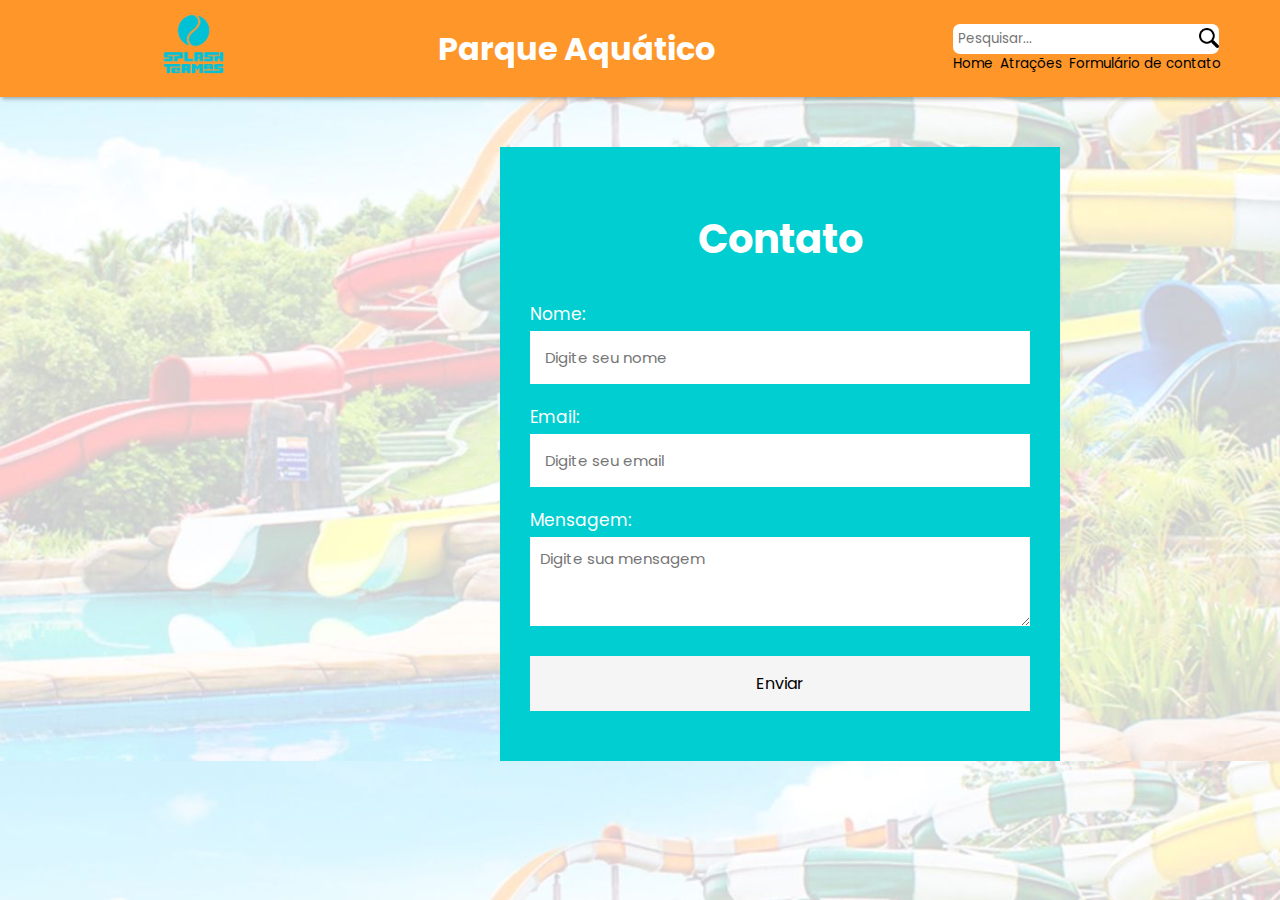
<file: contato.html>
<!DOCTYPE html>
<html lang="pt-br">
<head>
    <meta charset="UTF-8">
    <meta http-equiv="X-UA-Compatible" content="IE=edge">
    <meta name="viewport" content="width=device-width, initial-scale=1.0">
    <link rel="shortcut icon" href="atracoes/assets/favicon.jpg" type="image/x-icon" />
    <link rel="stylesheet" href="contato.css">
    <title>Formulário</title>
</head>
<body>
  <header>
    <div class="div-logo">
      <a href="#"><img src="assets/logo.png" alt="Logo do Parque Aquático" id="logo-img"></a>
    </div>
    <h1>Parque Aquático</h1>
    <!-- Links -->
  
    <div class="div-hamburguer">
      <button id="hamburguer"><img src="atracoes/assets/hamburguer.png" alt=""></button>
    </div>
  
    <div class="header-direita" id="menu">
      <button id="botao-fechar"><img src="atracoes/assets/fechar.png" alt=""></button>
  
      <nav class="nav-header">
        <a href="index.html">Home</a>
        <a href="atracoes/atracoes.html">Atrações</a>
        <a href="contato.html">Formulário de contato</a>
      </nav>
      <!-- Barra de pesquisa -->
      <div class="pesquisa">
        <input type="text" placeholder="Pesquisar..."  id="pesquisar">
        <button type="submit" id="pesquisa-button"><img src="atracoes/assets/lupa.png" alt="lupa"></button>
      </div>
    </div>
       </header>
  <script src="atracoes/hamburguer.js"></script>
  
      <section>
        <h2>Contato</h2>
        <form action="https://api.staticforms.xyz/submit" method="post">
            <label>Nome:</label>
            <input type="text" name="name" placeholder="Digite seu nome" autocomplete="off" required>
            <label>Email:</label>
            <input type="email" name="email" placeholder="Digite seu email" autocomplete="off" required>
            <label>Mensagem:</label>
            <textarea name="message" cols="10" rows="3" placeholder="Digite sua mensagem" required></textarea>
            <button type="submit">Enviar</button>

            <input type="hidden" name="accessKey" value="042be0d3-84fa-4ae8-aaed-2434cda72cac">
            <input type="hidden" name="redirectTo" value="http://127.0.0.1:5501/obrigado.html">
        </form>
    </section>
</body>
</html>
</file>
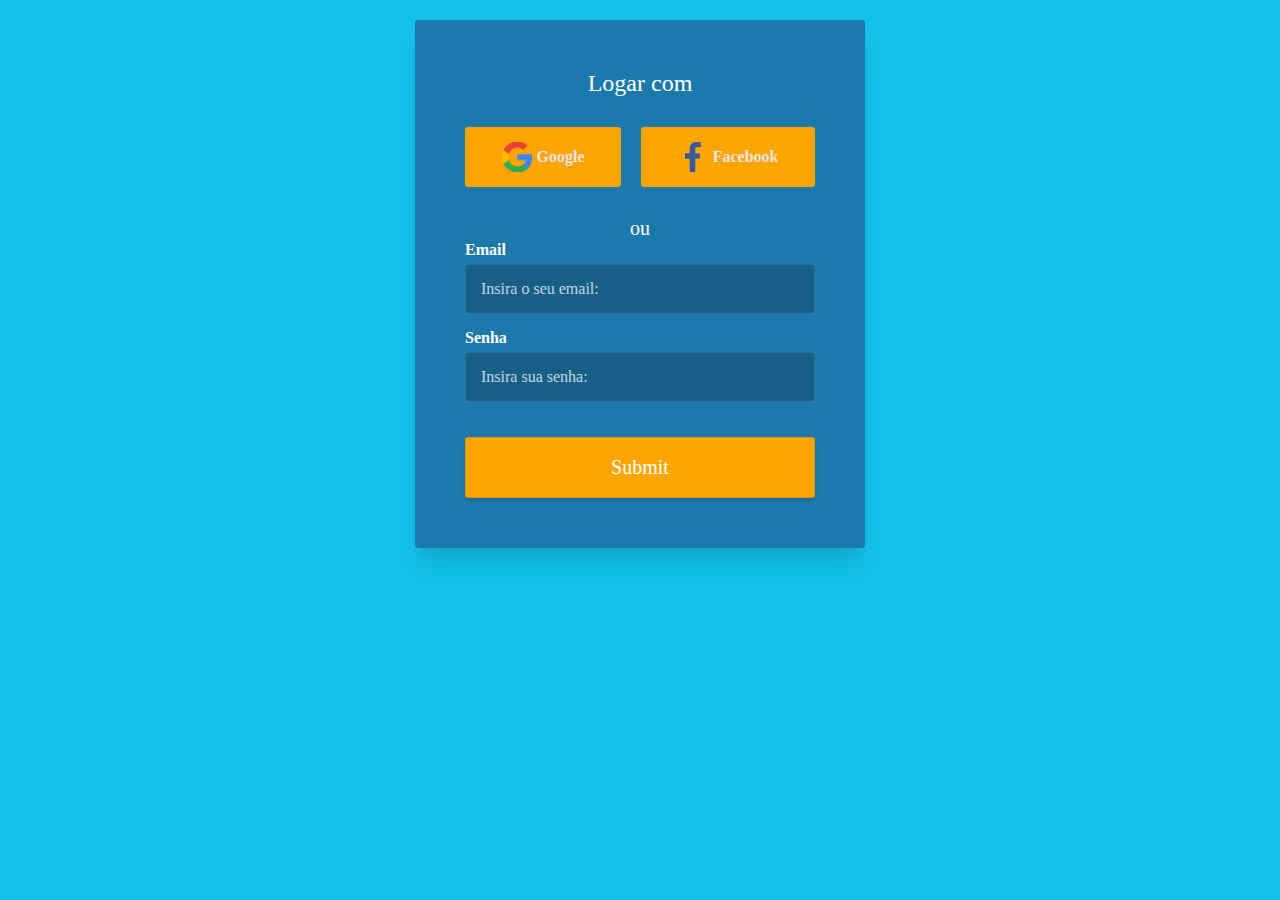
<file: login.html>
<!DOCTYPE html>
<html lang="pt-br">
<head>
    <meta charset="UTF-8">
    <meta name="viewport" content="width=device-width, initial-scale=1.0">
    <title>Login</title>
    <link href="https://fonts.googleapis.com/css2?family=Muli:wght@400;700&display=swap" rel="stylesheet">
    <link rel="stylesheet" href="Login.css">
    <link rel="shortcut icon" href="logo.png" type="image/x-icon">
    <style>
        
    </style>
</head>
<body>

    <div class="main-container">
        <div class="form-container">
            
            <div class="logo">
                <!-- <a href="index.html"> -->
                </a>
            <div class="form-body">
                <h2 class="title">Logar com</h2>
                <div class="social-login">
                    <ul>
                       
                        <li class="google"><a href="facebook.com">Google</a></li>               
                        <li class="fb"><a href="google.com">Facebook</a></li>
                    </ul>
                </div><!-- SOCIAL LOGIN -->

                <div class="_or">ou</div>

                <form action="" class="the-form" id="myForm">

                    <label for="email">Email</label>
                    <input type="email" name="email" id="email" placeholder="Insira o seu email:" required>

                    <label for="password">Senha</label>
                    <input type="password" name="password" id="password" minlength="8" placeholder="Insira sua senha:" required>

                    <!-- <a class="input" href="index.html" aria-required="true">Entrar</a> -->
                    <input class="input" type="submit">

                </form>
                <script>
                    document.addEventListener("DOMContentLoaded", function() {
                     document.getElementById("myForm").addEventListener("submit", function(event) {
                      event.preventDefault(); // Impede o envio padrão do formulário
                      window.location.href = "index.html"; //Redireciona para a página
                     });
                     });
                </script>

            </div><!-- FORM BODY-->

            <div class="form-footer">
                <!-- <div>
                    <span>Não tem uma conta?</span> <a href="Cadastre-se.html">Cadastre-se</a>
                </div> -->
            </div><!-- FORM FOOTER -->

        </div><!-- FORM CONTAINER -->
    </div>
   
</body>
</html>
</file>
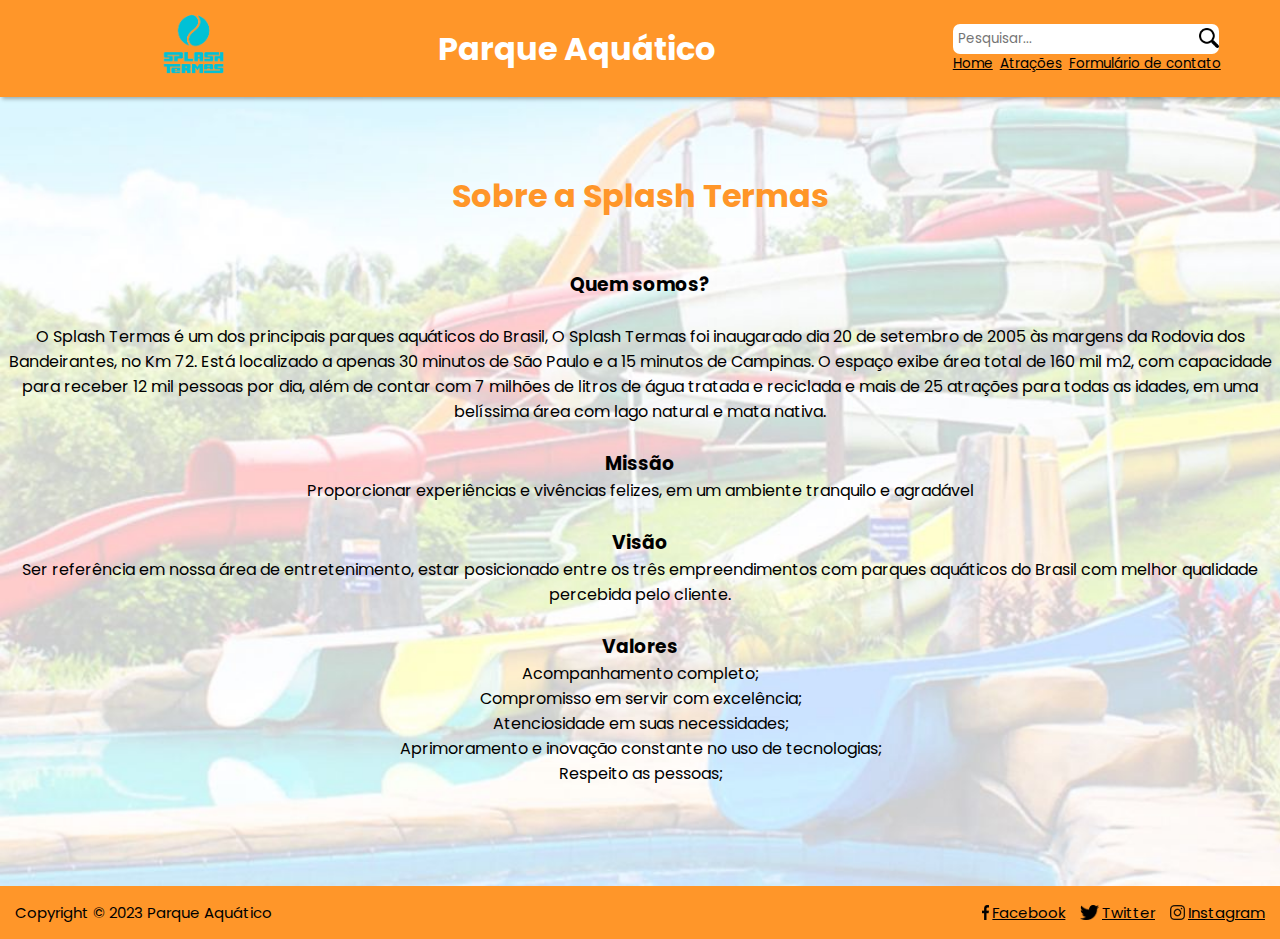
<file: Sobre.html>
<!DOCTYPE html>
<html lang="pt-br">
<head>
    <meta charset="UTF-8">
    <meta name="viewport" content="width=device-width, initial-scale=1.0">
    <link rel="stylesheet" href="sobre.css">
    <link rel="preconnect" href="https://fonts.google.com/specimen/Nunito?query=nunit"> 
    <link rel="shortcut icon" href="atracoes/assets/favicon.jpg" type="image/x-icon">
    <title>Parque aquatico - Sobre a empresa</title>
</head>
<body>
    <style>
        @import url('https://fonts.googleapis.com/css2?family=Nunito:wght@200&display=swap');
      </style>
      <header>
  <div class="div-logo">
    <a href="#"><img src="assets/logo.png" alt="Logo do Parque Aquático" id="logo-img"></a>
  </div>
  <h1>Parque Aquático</h1>
  <!-- Links -->

  <div class="div-hamburguer">
    <button id="hamburguer"><img src="atracoes/assets/hamburguer.png" alt=""></button>
  </div>

  <div class="header-direita" id="menu">
    <button id="botao-fechar"><img src="atracoes/assets/fechar.png" alt=""></button>

    <nav class="nav-header">
      <a href="index.html">Home</a>
      <a href="atracoes/atracoes.html">Atrações</a>
      <a href="contato.html">Formulário de contato</a>
    </nav>
    <!-- Barra de pesquisa -->
    <div class="pesquisa">
      <input type="text" placeholder="Pesquisar..."  id="pesquisar">
      <button type="submit" id="pesquisa-button"><img src="atracoes/assets/lupa.png" alt="lupa"></button>
    </div>
  </div>
     </header>
<script src="atracoes/hamburguer.js"></script>
     
    <br><br><br>
    <div class="container">

        <h1 class="heading">Sobre a Splash Termas</h1> <br><br>
    
        <div class="box-container-sobreaskywaytrip">
    
            <div>
                <h3>Quem somos?</h3> <br>
                <p class="desc">O Splash Termas é um dos principais parques aquáticos do Brasil, O Splash Termas foi inaugarado dia 20 de setembro de 2005 às margens da Rodovia dos Bandeirantes, no Km 72. Está localizado a apenas 30 minutos de São Paulo e a 15 minutos de Campinas.
                    O espaço exibe área total de 160 mil m2, com capacidade para receber 12 mil pessoas por dia, além de contar com 7 milhões de litros de água tratada e reciclada e mais de 25 atrações para todas as idades, em uma belíssima área com lago natural e mata nativa. </p>
            </div>

            <br>
            
            <div class="boxsobreaempresa">
                <h3>Missão</h3>
                <p>Proporcionar experiências e vivências felizes, em um ambiente tranquilo e agradável</p>
            </div>

            <br>

            <div class="boxsobreaempresa">
                <h3>Visão</h3>
                <p>Ser referência em nossa área de entretenimento, estar posicionado entre os três empreendimentos com parques aquáticos do Brasil com melhor qualidade percebida pelo cliente.</p>
            </div>

            <br>

            <div class="boxsobreaempresa">
                <h3>Valores</h3>
                <ul>
                    <li>Acompanhamento completo;  </li>
                    <li>Compromisso em servir com excelência;</li>
                    <li>Atenciosidade em suas necessidades;</li>
                    <li>Aprimoramento e inovação constante no uso de tecnologias;</li>
                    <li>Respeito as pessoas;</li>
                </ul>
            </div> 
        </div>
    </div>



    <br><br><br><br>

 
    <footer>
      <p>Copyright &copy; 2023 Parque Aquático</p>
      <nav class="redes-sociais">
        <a href="#"><img src="assets/facebook.png" alt="" class="icones-social">Facebook</a>
        <a href="#"><img src="assets/twitter.png" alt="" class="icones-social">Twitter</a>
        <a href="#"><img src="assets/instagram.png" alt="" class="icones-social">Instagram</a>
      </nav>
    </footer>
</body>
</html>
</file>
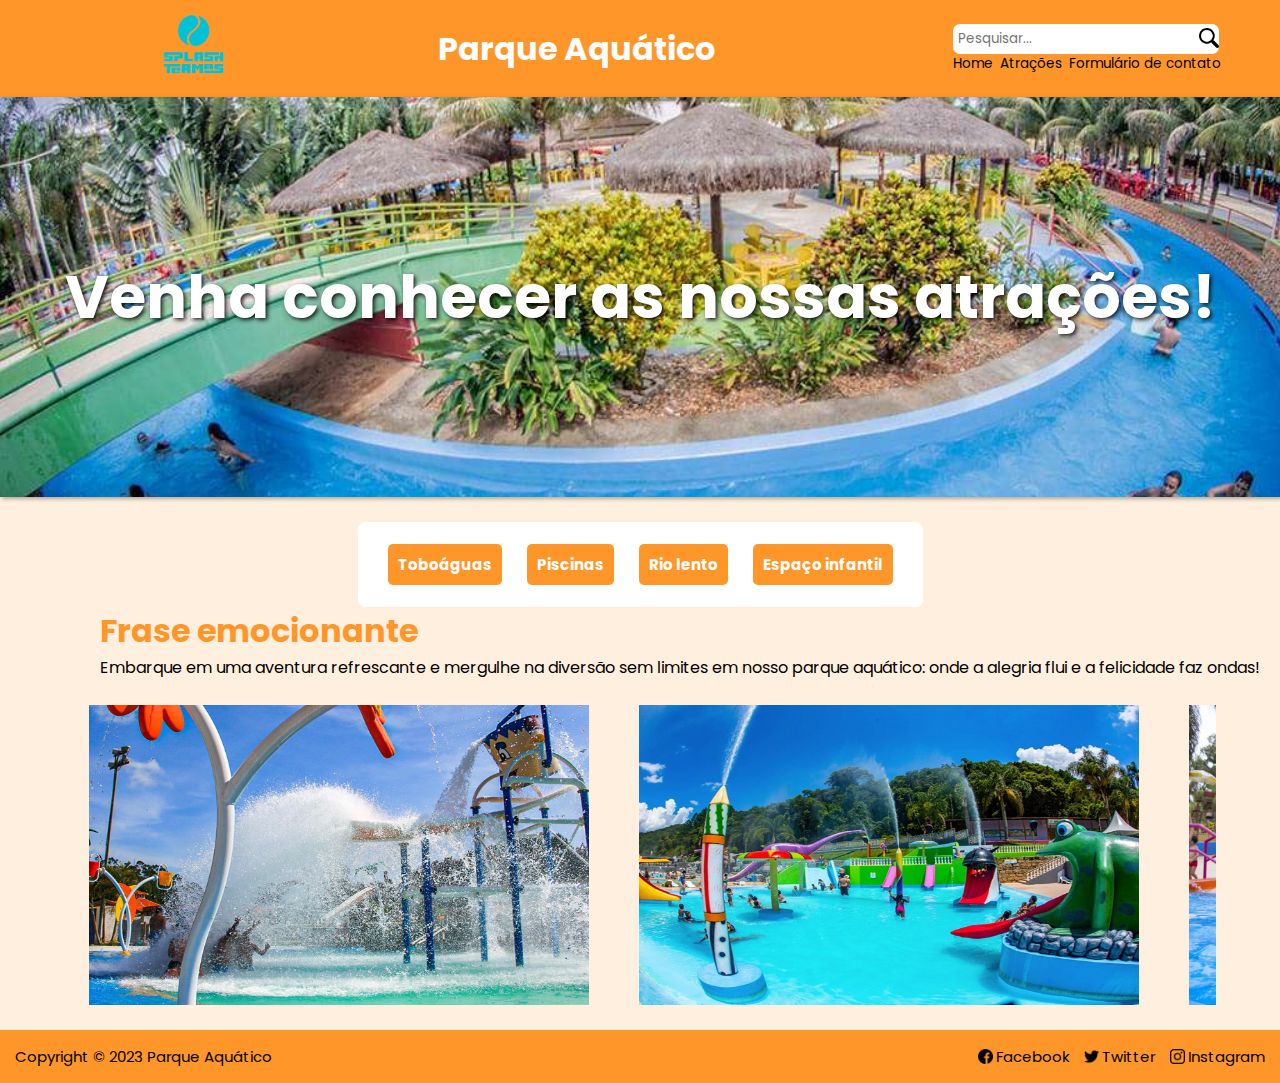
<file: atracoes/atracoes.html>
<!DOCTYPE html>
<html lang="pt-br">
<head>
  <meta charset="UTF-8">
  <meta name="viewport" content="width=device-width, initial-scale=1.0">
  <title>Atrações</title>
  <!-- Favicon -->
  <link rel="shortcut icon" href="#" type="image/x-icon" />
  <!-- Estilos (Link CSS) -->
  <link rel="stylesheet" href="style.css">
  <link rel="shortcut icon" href="assets/favicon.jpg" type="image/x-icon">
</head>
<body>

  <!-- ___________________________________________________________________ -->
  <!-- Cabeçalho -->

  <header>
    <div class="div-logo">
      <a href="#"><img src="assets/logo.png" alt="Logo do Parque Aquático" id="logo-img"></a>
    </div>
    <h1>Parque Aquático</h1>
    <!-- Links -->

    <div class="div-hamburguer">
      <button id="hamburguer"><img src="assets/hamburguer.png" alt=""></button>
    </div>

    <div class="header-direita" id="menu">
      <button id="botao-fechar"><img src="assets/fechar.png" alt=""></button>

      <nav class="nav-header">
        <a href="../index.html">Home</a>
        <a href="atracoes.html">Atrações</a>
        <a href="../contato.html">Formulário de contato</a>
      </nav>
      <!-- Barra de pesquisa -->
      <div class="pesquisa">
        <input type="text" placeholder="Pesquisar..."  id="pesquisar">
        <button type="submit" id="pesquisa-button"><img src="assets/lupa.png" alt="lupa"></button>
      </div>
    </div>
  </header>
  <script src="hamburguer.js"></script>

  <!-- ___________________________________________________________________ -->
  <!-- Destaques -->

  <main>
    <section class="destaques">

      <div class="background-piscina">
        <h2>Venha conhecer as nossas atrações!</h2>
      </div>
      
      <ul class="menus-imagens">
        <li><button id="toboagua"><a href="#">Toboáguas</a></button></li>
        <li><button id="piscina"><a href="#">Piscinas</a></button></li>
        <li><button id="rioLento"><a href="#">Rio lento</a></button></li>
        <li><button id="espacoInfantil"><a href="#">Espaço infantil</a></button></li>
      </ul>
    </section>

    <div class="parte-escrita">
      <h1>Frase emocionante</h1>
      <p>Embarque em uma aventura refrescante e mergulhe na diversão sem limites em nosso parque aquático: onde a alegria flui e a felicidade faz ondas!</p>
    </div>

    <section class="section-imagens">
      <img src="assets/imagens/infantil1.jpg" alt="" class="imagens"  id="img1">
      <img src="assets/imagens/infantil2.jpg" alt="" class="imagens"  id="img2">
      <img src="assets/imagens/infantil3.jpg" alt="" class="imagens"  id="img3">
    </section>
  </main>

  <!-- ___________________________________________________________________ -->
  <!-- Rodapé -->

  <footer>
      <p>Copyright &copy; 2023 Parque Aquático</p>
      <nav class="redes-sociais">
        <a href="#"><img src="assets/facebook.png" alt="" class="icones-social">Facebook</a>
        <a href="#"><img src="assets/twitter.png" alt="" class="icones-social">Twitter</a>
        <a href="#"><img src="assets/instagram.png" alt="" class="icones-social">Instagram</a>
      </nav>
    </footer>

    <script src="script.js"></script>

</body>
</html>
</file>
<file: contato.css>
@import url('https://fonts.googleapis.com/css2?family=Poppins:ital,wght@0,100;0,200;0,300;0,400;0,500;0,600;0,700;0,800;0,900;1,100;1,200;1,300;1,400;1,500;1,600;1,700;1,800;1,900&family=Sawarabi+Gothic&display=swap');

:root {
    --laranja: #ff9629;
    --azul: rgb(58, 203, 203)
}

* {
    text-decoration: none;
    margin: 0;
    padding: 0;
    font-family:'Poppins', sans-serif;
}
body{

    background-image: url(imgs/parque\ 2.jpg);
    background-size: cover;
    width: 100%;
    
}
header {
    display: flex;
    flex-direction: row;
    justify-content: space-around;
    align-items: center;
    background-color: #ff9629;
    color: white;
    box-shadow: 2px 2px 4px rgba(0, 0, 0, 0.3);
}

#botao-fechar {
    display: none;
}

#hamburguer {
    display: none;
}

.header-direita {
    display: flex;
    flex-direction: column-reverse;
}

#logo-img {
    height: 90px;
}

#pesquisar {
    border-radius: 7px;
    outline: none;
    border: none;
    padding: 5px;
    width: 256px;
}

.pesquisa {
    position: relative;
    /* background-color: red; */
    width: fit-content;
}

#pesquisa-button img {
    height: 20px;
}

#pesquisa-button {
    border: none;
    background-color: #ff982900;
    position: absolute;
    right: 0;
    top: 15%;
}

.nav-header {
    font-size: 13.5px;
    display: flex;
    flex-direction: row;
    gap: 7px;
}

.nav-header a {
    color: black;
}

.nav-header a:hover {
    color: rgb(27, 92, 255);
}

.div-logo {
    width: 260px;
    /* background-color: red; */
    display: flex;
    justify-content: center;
}
section{
    
    align-items: flex-end;
    justify-content: center;
    flex-direction: column;
    padding: 30px;
    background: darkturquoise;
    width: 500px;
    margin-left: 500px;
    margin-top: 50px;
   
}
section h2{
    color: #ffff;
    font-size: 2.5rem;
    margin: 2rem;
    text-align: center;
}
section form{
    display: flex;
    flex-direction: column;
    width: 100%;
}
form label{
    color: #ffff;
    font-size: 17px;
    margin-bottom: 4px;
}
form input{
    padding: 15px;
    outline: none;
    border: 0;
    margin-bottom: 20px;
    font-size: 15px;
    transition: all 0.5s;
}
form input:focus{
    border-radius: 16px;
}
form textarea{
    padding: 10px;
    outline: none;
    border: 0;
    font-size: 15px;
    margin-bottom: 30px;
    transition: all 0.5s;
}
form textarea:focus{
    border-radius: 16px;
}
form button{
    padding: 15px;
    cursor: pointer;
    font-size: 16px;
    background: transparent;
    background-color: #f5f5f5;
    transition: all 1s;
    margin-bottom: 20px;
    border: #f5f5f5;
}
 
button:hover { background-color: #ffffffdf; }

@media screen and (max-width: 990px) {
    .principais {
        flex-direction: column;
    }
}

/*  */
/*  */
/*  */
/*  */
.container {
    text-align: center;
        
}

.heading {
    color: #ff9629;
}




footer div a {
    text-align: center;
    margin: 20px;
    margin-top: px;
}


body{
    background-image: url(fundo2.jpg);
    background-size: cover;
    
}

.imga {
    background-size: cover;
} 

@media (max-width: 992px) {
    #botao-fechar {
        display: block;
    }
    
    #hamburguer {
        display: block;
    }

    header h1 {
        font-size: 15px;
    }

    #logo-img { 
        height: 60px;
    }

    .div-logo {
        width: 73.73px;
    }

    .div-hamburguer {
        width: 73px;
    }

    #hamburguer {
        height: 25px;
        width: 25px;
        background: none;
        border: none;
    }

    #hamburguer img {
        height: 25px;
        width: 25px;
    }

    .desativado {
        display: none;
    }

    .hamburguer-on {
        display: flex;
        flex-direction: column-reverse;
        position: absolute;
        background-color: #ffa545;
        padding: 30px 15px 15px 15px;
        border-radius: 7px;
        top: 0;
        gap: 10px;
    }

    .header-direita {
        display: none;
        flex-direction: column-reverse;
    }

    #pesquisar {
        width: 150px;
    }

    .nav-header {
        flex-direction: column;
        align-items: center;
    }

    #botao-fechar {
        height: 25px;
        width: 25px;
        background: none;
        border: none;
        position: absolute;
        right: 0;
        top: 0;
    }

    #botao-fechar img {
        height: 25px;
    }
}
</file>
<file: Login.css>
*,
*::before,
*::after {
  box-sizing: border-box;
  -webkit-box-sizing: border-box;
}


body {
  font-family: 'Oceanwide';
  margin: 0;
  padding: 0;
  background-color: #f2f2f0d4;
  background-color: rgb(19, 193, 232);
  background-size: cover;
  background-repeat: no-repeat;
  background-position: center;
  background-attachment: fixed;
  padding: 20px;
  overflow-x: hidden;
  
}

body,
input,
button {
  font-family: 'Oceanwide';
  outline: none;
}

.main-container {
  max-width: 900px;
  margin: 0 auto;
}

a {
  color: inherit;
  outline: none;
  text-decoration: none;
}

a:hover {
  text-decoration: underline;
}

.form-container {
  max-width: 450px;
  margin: 0 auto;
}

.form-body {
  background-color: #2e044861;
  overflow: hidden;
  padding: 50px;
  color: #ffffff;
  border-radius: 3px;
  box-shadow: 0 20px 25px -5px rgba(0, 0, 0, 0.1), 0 10px 10px -5px rgba(0, 0, 0, 0.04);
}

@media only screen and (max-width: 500px) {
  .form-body {
    padding: 50px 40px;
  }
}

@media only screen and (max-width: 455px) {
  .form-body {
    padding: 45px 30px;
  }
}

@media only screen and (max-width: 340px) {
  .form-body {
    padding: 30px 20px;
  }
}

.form-body .title {
  margin: 0;
  text-align: center;
  font-weight: normal;
}

.social-login ul {
  list-style-type: none;
  margin: 30px 0;
  padding: 0;
  display: flex;
  flex-wrap: wrap;
}

.social-login ul li {
  flex: 1 auto;
}

.social-login ul li a {
  background-color: orange;
  border-radius: 3px;
  display: flex;
  justify-content: center;
  align-items: center;
  width: 100%;
  height: 100%;
  padding: 15px;
  color: #e6e6e6;
  font-weight: bold;
  text-decoration: none;
  transition: background-color .3s;
}

.social-login ul li a::before {
  content: '';
  width: 30px;
  height: 30px;
  background-repeat: no-repeat;
  background-position: center;
  background-size: 30px;
  margin-right: 5px;
}

.social-login ul li a:hover {
  background-color: orange;
  color: #ffffff;
  box-shadow: 0 10px 15px -3px rgba(0, 0, 0, 0.781), 0 4px 6px -2px rgba(0, 0, 0, 0.05);
}

li.google {
  margin-right: 10px;
}

li.google a::before {
 background-image: url(login/google.png);
}

li.fb {
  margin-left: 10px;
}

li.fb a::before {
  margin: 0;
  background-image: url(login/fb.png);
}

@media only screen and (max-width: 400px) {
  .social-login ul {
    flex-direction: column;
  }

  li.google,
  li.fb {
    margin: 0;
  }

  li.google {
    margin-bottom: 10px;
  }
}

._or {
  font-size: 20px;
  text-align: center;
  margin-bottom: 1px;
  color: #fffcfc;
}

.the-form {
  display: flex;
  flex-wrap: wrap;
  flex-direction: column;
}

.the-form label {
  margin-bottom: 5px;
  color: #ffffff;
  font-weight: bold;
}

.the-form [type="email"],
.the-form [type="password"] {
  padding: 15px;
  font-size: 16px;
  background: rgba(0, 0, 0, 0.2);
  border: 1px solid rgba(255, 255, 255, 0.1);
  border-radius: 3px;
  margin-bottom: 15px;
  transition: background .3s;
  color: #e6e6e6;
}

.the-form [type="email"]::placeholder,
.the-form [type="password"]::placeholder {
  color: rgba(255, 255, 255, 0.761);
}

.the-form [type="email"]:hover,
.the-form [type="password"]:hover {
  background: rgba(0, 0, 0, 0.1);
}

.the-form [type="email"]:focus,
.the-form [type="password"]:focus {
  background: #ffffff;
  box-shadow: inset 0 2px 4px 0 rgba(255, 255, 255, 0.06);
  border-color: #ffffff;
  color: #222222;
}

.the-form [type="email"]:focus::placeholder,
.the-form [type="password"]:focus::placeholder {
  color: #6d6c6c;
}

.the-form [class="input"] {
    text-decoration: none  ;
text-align: center;
  background: rgb(254, 165, 1);
  border: 1px solid rgba(0, 0, 0, 0.1);
  padding: 18px;
  font-size: 20px;
  border-radius: 3px;
  cursor: pointer;
  margin-top: 20px;
  color: rgb(255, 255, 255);
  box-shadow: 0 4px 6px -1px rgba(0, 0, 0, 0.1), 0 2px 4px -1px rgba(0, 0, 0, 0.06);
}


/* .the-form [class="input"]:hover {
  opacity: .9;
}

.form-footer div {
  text-align: center;
  padding: 25px 20px;
  font-size: 18px;
  color: #ffffff;
}

.form-footer div a {
  color: orange;
} */
</file>
<file: sobre.css>
@import url('https://fonts.googleapis.com/css2?family=Poppins:ital,wght@0,100;0,200;0,300;0,400;0,500;0,600;0,700;0,800;0,900;1,100;1,200;1,300;1,400;1,500;1,600;1,700;1,800;1,900&family=Sawarabi+Gothic&display=swap');

:root {
    --laranja: #ff9629;
    --azul: rgb(58, 203, 203)
}

* {
    margin: 0;
    padding: 0;
    font-family:'Poppins', sans-serif;
}

header {
    display: flex;
    flex-direction: row;
    justify-content: space-around;
    align-items: center;
    background-color: #ff9629;
    color: white;
    box-shadow: 2px 2px 4px rgba(0, 0, 0, 0.3);
}

#botao-fechar {
    display: none;
}

#hamburguer {
    display: none;
}

.header-direita {
    display: flex;
    flex-direction: column-reverse;
}

#logo-img {
    height: 90px;
}

#pesquisar {
    border-radius: 7px;
    outline: none;
    border: none;
    padding: 5px;
    width: 256px;
}

.pesquisa {
    position: relative;
    /* background-color: red; */
    width: fit-content;
}

#pesquisa-button img {
    height: 20px;
}

#pesquisa-button {
    border: none;
    background-color: #ff982900;
    position: absolute;
    right: 0;
    top: 15%;
}

.nav-header {
    font-size: 13.5px;
    display: flex;
    flex-direction: row;
    gap: 7px;
}

.nav-header a {
    color: black;
}

.nav-header a:hover {
    color: rgb(27, 92, 255);
}

.div-logo {
    width: 260px;
    /* background-color: red; */
    display: flex;
    justify-content: center;
}

.content {
    position: relative;
}
.content img {
    width: 100%;
    height: 100vh;
    object-fit: cover;
    top: 0;
    left: 0;
    filter: brightness(70%);
    z-index: -10000;
}

.content h1 {
    position: absolute;
    left: 19%;
    top: 40%;
    font-size: 40px;
    color: white;
    text-align: center;
  }

.content svg {
    position: absolute;
    bottom: 0;
}

.principais {
    display: flex;
    background-color: var(--azul);
}
.destaques img {
    width: 600px;
    margin: 10vh 10vh;
}

.atracoes {
    margin-top: 10vh;
    margin-left: 5vh;
}

.atracoes h2 {
    font-size: 45px;
    font-family:'Poppins', sans-serif;
    text-transform: uppercase;
    color: rgba(240, 255, 69, 0.813);
}

.atracoes p {
    font-size: 20px;
    color: white;
}

.atracoes button {
    margin: 30px 27%;
    padding: 0.8rem 2.4rem;
    border-radius: 50px;
    background-color:rgba(240, 255, 69, 0.813);
    border-style: none;
    transition: .5s ease;
    font-size: 1.25rem;
}

.atracoes a {
    text-decoration: none;
    color: rgb(235, 24, 94);

}

.atracoes button:hover {
    background-color: rgba(122, 132, 14, 0.813);
    color: rgb(117, 17, 50);
    transform: translateY(-5px);
    box-shadow: 0 10px 30px -10px rgba(0,0,0,.3);
}

.ingressos1 img {
    width: 100%;
    height: auto;
 }

.sobre {
    background-color: rgb(235, 24, 94);
}

.texto {
    padding-left: 100px ;
    padding-bottom: 200px;
}

.sobre h2 {
    font-size: 55px;
    color: #ff9629;
}

.sobre p {
    font-size: 20px;
    color: white;
}


.texto button {
    margin-top: 30px;
    margin-left: 200px;
    padding: 0.8rem 2.4rem;
    border-radius: 50px;
    background-color:#ff9629;
    border-style: none;
    transition: .5s ease;
    font-size: 1.25rem;
}

.texto a {
    text-decoration: none;
    color: rgb(235, 24, 94);

}

.texto button:hover {
    background-color: rgba(122, 132, 14, 0.813);
    color: rgb(117, 17, 50);
    transform: translateY(-5px);
    box-shadow: 0 10px 30px -10px rgba(0,0,0,.3);
}

footer {
    display: flex;
    justify-content: space-between;
    align-items: flex-end;
    background-color: #ff9629;
    padding: 15px;
    font-size: 15px;
}

.icones-social {
    height: 15px;
}

.redes-sociais {
    display: flex;
    flex-direction: row;
    gap: 15px;
}

.redes-sociais a {
    display: flex;
    flex-direction: row;
    align-items: center;
    color: black;
    gap: 3px;
}

.redes-sociais a:hover {
    color: blue;
}


@media screen and (max-width: 990px) {
    .principais {
        flex-direction: column;
    }
}

/*  */
/*  */
/*  */
/*  */
.container {
    text-align: center;
        
}

.heading {
    color: #ff9629;
}




footer div a {
    text-align: center;
    margin: 20px;
    margin-top: px;
}


body{
    background-image: url(fundo2.jpg);
    background-size: cover;
    
}

.imga {
    background-size: cover;
} 

@media (max-width: 992px) {
    #botao-fechar {
        display: block;
    }
    
    #hamburguer {
        display: block;
    }

    header h1 {
        font-size: 15px;
    }

    #logo-img { 
        height: 60px;
    }

    .div-logo {
        width: 73.73px;
    }

    .div-hamburguer {
        width: 73px;
    }

    #hamburguer {
        height: 25px;
        width: 25px;
        background: none;
        border: none;
    }

    #hamburguer img {
        height: 25px;
        width: 25px;
    }

    .desativado {
        display: none;
    }

    .hamburguer-on {
        display: flex;
        flex-direction: column-reverse;
        position: absolute;
        background-color: #ffa545;
        padding: 30px 15px 15px 15px;
        border-radius: 7px;
        top: 0;
        gap: 10px;
    }

    .header-direita {
        display: none;
        flex-direction: column-reverse;
    }

    #pesquisar {
        width: 150px;
    }

    .nav-header {
        flex-direction: column;
        align-items: center;
    }

    #botao-fechar {
        height: 25px;
        width: 25px;
        background: none;
        border: none;
        position: absolute;
        right: 0;
        top: 0;
    }

    #botao-fechar img {
        height: 25px;
    }
}
</file>
<file: atracoes/style.css>
@import url('https://fonts.googleapis.com/css2?family=Poppins:ital,wght@0,100;0,200;0,300;0,400;0,500;0,600;0,700;0,800;0,900;1,100;1,200;1,300;1,400;1,500;1,600;1,700;1,800;1,900&family=Sawarabi+Gothic&display=swap');

* {
    padding: 0;
    margin: 0;
    text-decoration: none;
    font-family:'Poppins', sans-serif;
}

body {
    background-color: #ffefde;
}

header {
    display: flex;
    flex-direction: row;
    justify-content: space-around;
    align-items: center;
    background-color: #ff9629;
    color: white;
    box-shadow: 2px 2px 4px rgba(0, 0, 0, 0.3);
}

#botao-fechar {
    display: none;
}

#hamburguer {
    display: none;
}

.header-direita {
    display: flex;
    flex-direction: column-reverse;
}

#logo-img {
    height: 90px;
}

#pesquisar {
    border-radius: 7px;
    outline: none;
    border: none;
    padding: 5px;
    width: 256px;
}

.pesquisa {
    position: relative;
    /* background-color: red; */
    width: fit-content;
}

#pesquisa-button img {
    height: 20px;
}

#pesquisa-button {
    border: none;
    background-color: #ff982900;
    position: absolute;
    right: 0;
    top: 15%;
}

.nav-header {
    font-size: 13.5px;
    display: flex;
    flex-direction: row;
    gap: 7px;
}

.nav-header a {
    color: black;
}

.nav-header a:hover {
    color: rgb(27, 92, 255);
}

.div-logo {
    width: 260px;
    /* background-color: red; */
    display: flex;
    justify-content: center;
}
/* termina o header */

.background-piscina {
    background: url(assets/imagens/piscinas4.jpg);
    background-size: cover;
    background-position: center;
    height: 400px;
    display: flex;
    flex-direction: row;
    justify-content: center;
    align-items: center;
    box-shadow: 2px 2px 4px rgba(0, 0, 0, 0.3);
}

.background-piscina h2 {
    color: white;
    font-size: 60px;
    text-shadow: 2px 2px 4px rgba(0, 0, 0, 0.85);
}

.menus-imagens {
    display: flex;
    list-style: none;
    flex-direction: row;
    gap: 25px;
    padding: 30px;
    width: fit-content;
    align-items: center;
    justify-content: center;
    background-color: white;
    border-radius: 7px;
    margin: auto;
    margin-top: 25px;
}

.menus-imagens button {
    background-color: rgba(0, 0, 0, 0);
    border: none;
}

.menus-imagens a {
    /* background-color: #ff9629; */
    background-color: #ff9629;
    color: #fff;
    font-weight: bold;
    padding: 10px;
    font-size: 15px;
    border-radius: 5px;
}

.menus-imagens a:hover {
    background-color: #ffbd76;
}

.parte-escrita {
    padding-left: 100px;
}

.parte-escrita h1 {
    color: #ff9629;
}

.section-imagens {
    background-color: rgba(45, 45, 45, 0);
    display: flex;
    margin: auto;
    gap: 50px;
    padding: 25px 25px 0px 25px;
    width: 90%;
    overflow-x: scroll;
    white-space: nowrap;
    box-sizing: border-box;
    
}

.imagens {
    height: 300px;
    min-width: 500px;
}

.icones-social {
    height: 15px;
}

.redes-sociais {
    display: flex;
    flex-direction: row;
    gap: 15px;
}

.redes-sociais a {
    display: flex;
    flex-direction: row;
    align-items: center;
    color: black;
    gap: 3px;
}

.redes-sociais a:hover {
    color: blue;
}

/* começa o footer */
footer {
    display: flex;
    justify-content: space-between;
    align-items: flex-end;
    background-color: #ff9629;
    padding: 15px;
    font-size: 15px;
}

main {
    margin-bottom: 25px;
}

@media (max-width: 992px) {
    #botao-fechar {
        display: block;
    }
    
    #hamburguer {
        display: block;
    }

    header h1 {
        font-size: 15px;
    }

    #logo-img { 
        height: 60px;
    }

    .div-logo {
        width: 73.73px;
    }

    .div-hamburguer {
        width: 73px;
    }

    #hamburguer {
        height: 25px;
        width: 25px;
        background: none;
        border: none;
    }

    #hamburguer img {
        height: 25px;
        width: 25px;
    }

    .desativado {
        display: none;
    }

    .hamburguer-on {
        display: flex;
        flex-direction: column-reverse;
        position: absolute;
        background-color: #ffa545;
        padding: 30px 15px 15px 15px;
        border-radius: 7px;
        top: 0;
        gap: 10px;
    }

    .header-direita {
        display: none;
        flex-direction: column-reverse;
    }

    #pesquisar {
        width: 150px;
    }

    .nav-header {
        flex-direction: column;
        align-items: center;
    }

    #botao-fechar {
        height: 25px;
        width: 25px;
        background: none;
        border: none;
        position: absolute;
        right: 0;
        top: 0;
    }

    #botao-fechar img {
        height: 25px;
    }

    /* main */
    .menus-imagens {
        display: flex;
        list-style: none;
        flex-direction: row;
        gap: 13px;
        padding: 25px 15px 25px 15px;
        width: fit-content;
        align-items: center;
        justify-content: center;
        background-color: white;
        border-radius: 7px;
        margin: auto;
        margin-top: 25px;
    }

    .menus-imagens button {
        background-color: rgba(0, 0, 0, 0);
        border: none;
    }
    
    .menus-imagens a {
        background-color: #ff9629;
        color: #fff;
        font-weight: bold;
        padding: 10px;
        font-size: 10px;
        border-radius: 5px;
    }
    
    .menus-imagens a:hover {
        background-color: #ffbd76;
    }

    .background-piscina {
        height: 350px;
        display: flex;
        flex-direction: row;
        box-shadow: 2px 2px 4px rgba(0, 0, 0, 0.3);
    }
    
    .background-piscina h2 {
        color: white;
        font-size: 30px;
        text-shadow: 2px 2px 4px rgba(0, 0, 0, 0.85);
        text-align: center;
    }

    .parte-escrita {
        /* background-color: red; */
        padding-left: 15px;
        padding-top: 15px;
    }

    .imagens {
        height: 170px;
        min-width: 245px;   
    }

    .redes-sociais {
        flex-direction: column;
        gap: 2px;
    }

    footer {
        font-size: 10px;
        align-items: center;
    }
}
</file>
